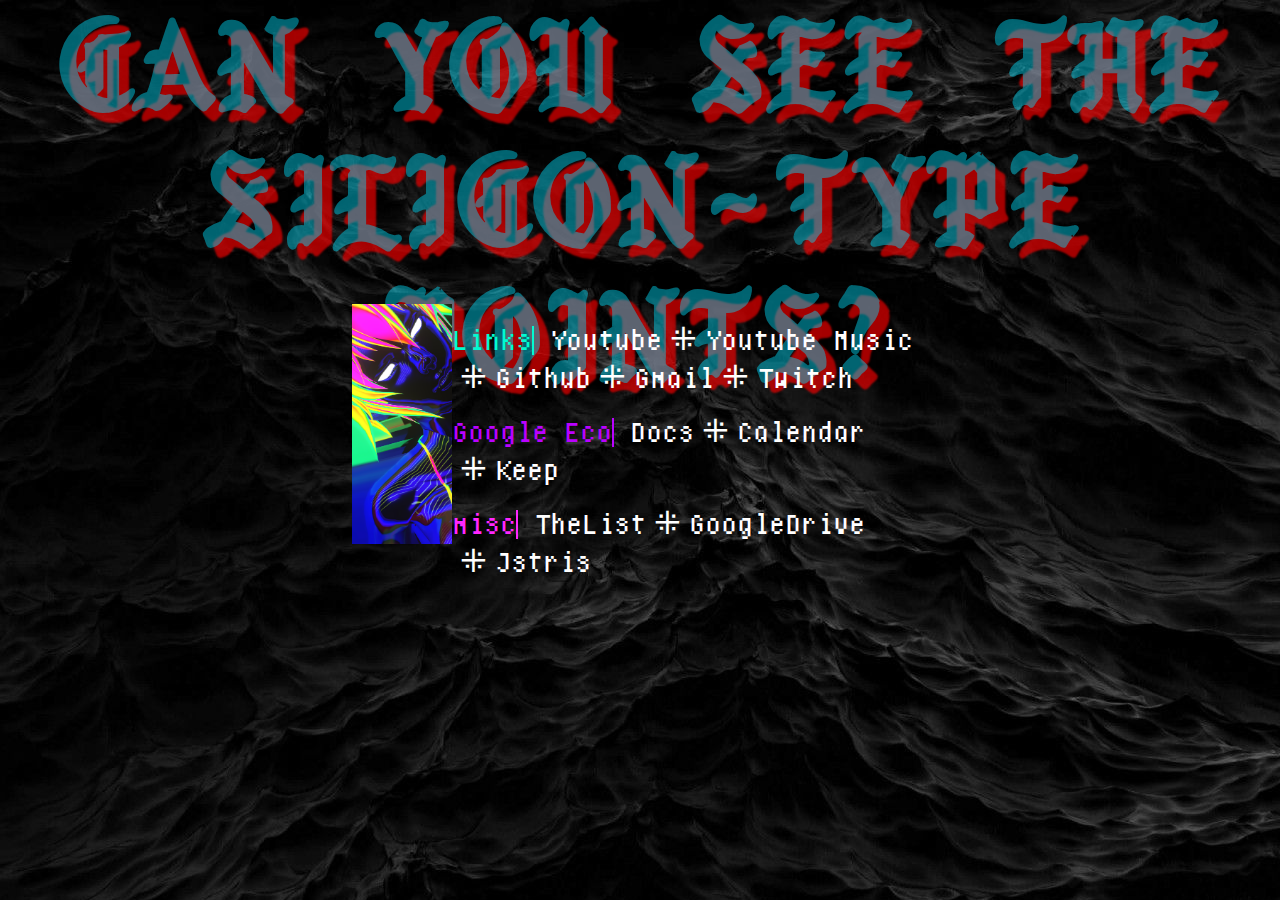
<file: index.html>
<!DOCTYPE html>
<html lang="en">
  <head>
    <meta charset="utf-8">
    <title>80808</title>
    <link rel="stylesheet" href="style.css">
  </head>
  <body>
    <h1>CAN YOU SEE THE SILICON-TYPE POINTS?</h1>
    <div>
      <img alt src="Thegirl.png" class="css01">
      <ul>
        <li>Links</li>
        <a href="https://www.youtube.com/">Youtube</a>
        <a href="https://music.youtube.com/">Youtube Music</a>
        <a href="https://github.com/VisualSn0w/808080">Github</a>
        <a href="https://mail.google.com/">Gmail</a>
        <a href="https://www.twitch.tv/">Twitch</a>
      </ul>
      <ul>
        <li>Google Eco</li>
        <a href="https://docs.google.com/">Docs</a>
        <a href="https://calendar.google.com/">Calendar</a>
        <a href="https://keep.google.com/">Keep</a>
      </ul>
      <ul>
        <li>misc</li>
        <a href="">TheList</a>
        <a href="https://drive.google.com/drive/">GoogleDrive</a>
        <a href="https://jstris.jezevec10.com/play/mode/1699">Jstris</a>
      </ul>
    </div>
  </body>
</html>
</file>
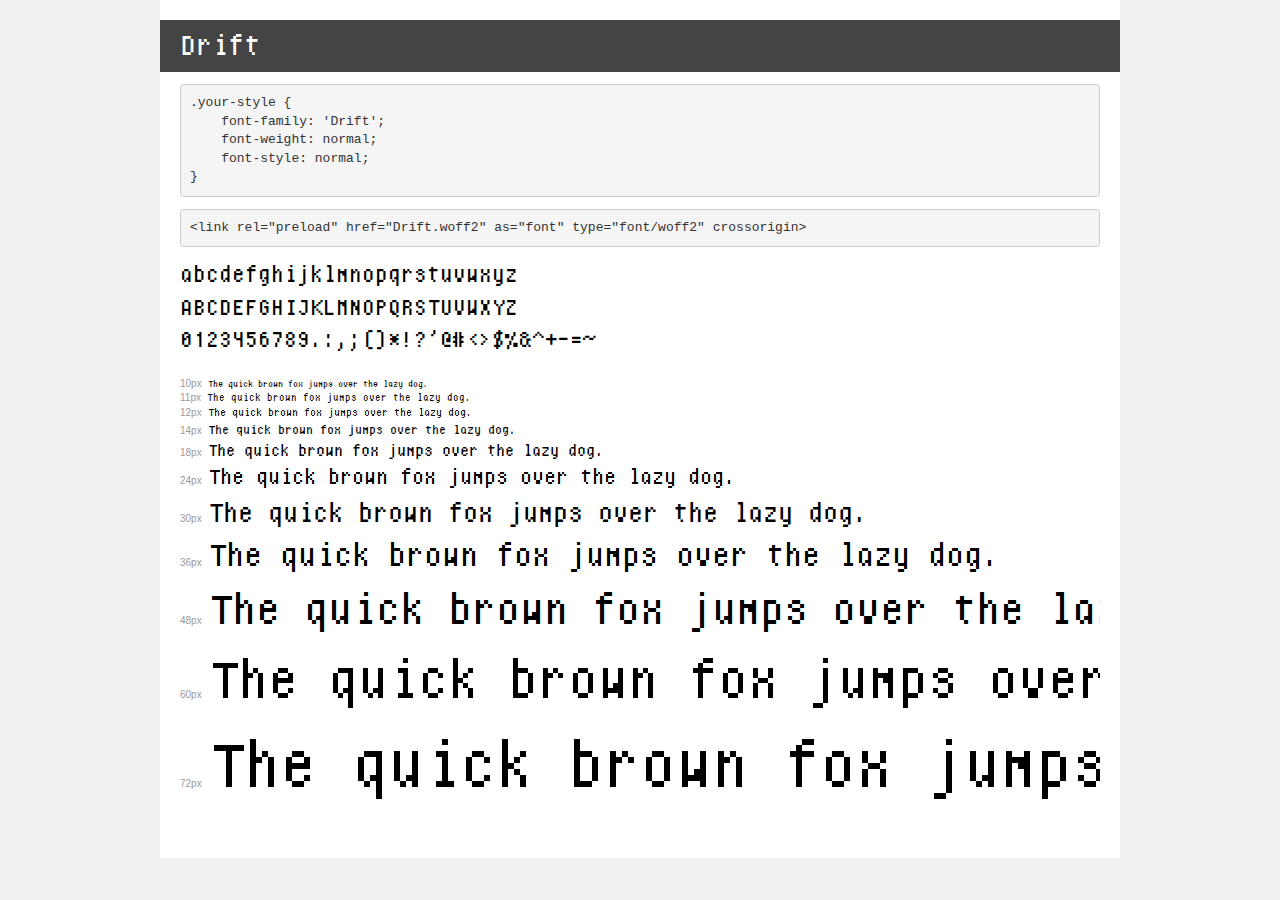
<file: demo.html>
<!DOCTYPE html>
<html lang="en">
<head>
    <meta charset="utf-8">
    <meta http-equiv="X-UA-Compatible" content="IE=edge">
    <meta name="viewport" content="width=device-width, initial-scale=1">
    <meta name="robots" content="noindex, noarchive">
    <meta name="format-detection" content="telephone=no">
    <title>Transfonter demo</title>
    <link href="stylesheet.css" rel="stylesheet">
    <style>
        /*
        http://meyerweb.com/eric/tools/css/reset/
        v2.0 | 20110126
        License: none (public domain)
        */
        html, body, div, span, applet, object, iframe,
        h1, h2, h3, h4, h5, h6, p, blockquote, pre,
        a, abbr, acronym, address, big, cite, code,
        del, dfn, em, img, ins, kbd, q, s, samp,
        small, strike, strong, sub, sup, tt, var,
        b, u, i, center,
        dl, dt, dd, ol, ul, li,
        fieldset, form, label, legend,
        table, caption, tbody, tfoot, thead, tr, th, td,
        article, aside, canvas, details, embed,
        figure, figcaption, footer, header, hgroup,
        menu, nav, output, ruby, section, summary,
        time, mark, audio, video {
            margin: 0;
            padding: 0;
            border: 0;
            font-size: 100%;
            font: inherit;
            vertical-align: baseline;
        }
        /* HTML5 display-role reset for older browsers */
        article, aside, details, figcaption, figure,
        footer, header, hgroup, menu, nav, section {
            display: block;
        }
        body {
            line-height: 1;
        }
        ol, ul {
            list-style: none;
        }
        blockquote, q {
            quotes: none;
        }
        blockquote:before, blockquote:after,
        q:before, q:after {
            content: '';
            content: none;
        }
        table {
            border-collapse: collapse;
            border-spacing: 0;
        }
        /* demo styles */
        body {
            background: #f0f0f0;
            color: #000;
        }
        .page {
            background: #fff;
            width: 920px;
            margin: 0 auto;
            padding: 20px 20px 0 20px;
            overflow: hidden;
        }
        .font-container {
            overflow-x: auto;
            overflow-y: hidden;
            margin-bottom: 40px;
            line-height: 1.3;
            white-space: nowrap;
            padding-bottom: 5px;
        }
        h1 {
            position: relative;
            background: #444;
            font-size: 32px;
            color: #fff;
            padding: 10px 20px;
            margin: 0 -20px 12px -20px;
        }
        .letters {
            font-size: 25px;
            margin-bottom: 20px;
        }
        .s10:before {
            content: '10px';
        }
        .s11:before {
            content: '11px';
        }
        .s12:before {
            content: '12px';
        }
        .s14:before {
            content: '14px';
        }
        .s18:before {
            content: '18px';
        }
        .s24:before {
            content: '24px';
        }
        .s30:before {
            content: '30px';
        }
        .s36:before {
            content: '36px';
        }
        .s48:before {
            content: '48px';
        }
        .s60:before {
            content: '60px';
        }
        .s72:before {
            content: '72px';
        }
        .s10:before, .s11:before, .s12:before, .s14:before,
        .s18:before, .s24:before, .s30:before, .s36:before,
        .s48:before, .s60:before, .s72:before {
            font-family: Arial, sans-serif;
            font-size: 10px;
            font-weight: normal;
            font-style: normal;
            color: #999;
            padding-right: 6px;
        }
        pre {
            display: block;
            padding: 9px;
            margin: 0 0 12px;
            font-family: Monaco, Menlo, Consolas, "Courier New", monospace;
            font-size: 13px;
            line-height: 1.428571429;
            color: #333;
            font-weight: normal;
            font-style: normal;
            background-color: #f5f5f5;
            border: 1px solid #ccc;
            overflow-x: auto;
            border-radius: 4px;
        }
        /* responsive */
        @media (max-width: 959px) {
            .page {
                width: auto;
                margin: 0;
            }
        }
    </style>
</head>
<body>
<div class="page">
    <div class="demo">
        <h1 style="font-family: 'Drift'; font-weight: normal; font-style: normal;">Drift</h1>
        <pre title="Usage">.your-style {
    font-family: 'Drift';
    font-weight: normal;
    font-style: normal;
}</pre>
        <pre title="Preload (optional)">
&lt;link rel=&quot;preload&quot; href=&quot;Drift.woff2&quot; as=&quot;font&quot; type=&quot;font/woff2&quot; crossorigin&gt;</pre>
        <div class="font-container" style="font-family: 'Drift'; font-weight: normal; font-style: normal;">
            <p class="letters">
                abcdefghijklmnopqrstuvwxyz<br>
ABCDEFGHIJKLMNOPQRSTUVWXYZ<br>
                0123456789.:,;()*!?'@#&lt;&gt;$%&^+-=~
            </p>
            <p class="s10" style="font-size: 10px;">The quick brown fox jumps over the lazy dog.</p>
            <p class="s11" style="font-size: 11px;">The quick brown fox jumps over the lazy dog.</p>
            <p class="s12" style="font-size: 12px;">The quick brown fox jumps over the lazy dog.</p>
            <p class="s14" style="font-size: 14px;">The quick brown fox jumps over the lazy dog.</p>
            <p class="s18" style="font-size: 18px;">The quick brown fox jumps over the lazy dog.</p>
            <p class="s24" style="font-size: 24px;">The quick brown fox jumps over the lazy dog.</p>
            <p class="s30" style="font-size: 30px;">The quick brown fox jumps over the lazy dog.</p>
            <p class="s36" style="font-size: 36px;">The quick brown fox jumps over the lazy dog.</p>
            <p class="s48" style="font-size: 48px;">The quick brown fox jumps over the lazy dog.</p>
            <p class="s60" style="font-size: 60px;">The quick brown fox jumps over the lazy dog.</p>
            <p class="s72" style="font-size: 72px;">The quick brown fox jumps over the lazy dog.</p>
        </div>
    </div>

</div>
</body>
</html>
</file>
<file: style.css>
/*
  Spacing
*/

div {
  --spacing: .25em;
}



/*
  Separator
*/

/* Content */

li:first-child:after {
  /*content: '|';*/
  /*content: '\000BB';*/ /* For » arrows */
  content: '';
  border-right: 2px solid;
  transition: border-right 50ms;
  margin-right: var(--spacing);
  
}

/* Hover effects */

ul:hover li:first-child:after {
  /*font-weight: bolder;*/
  border-right: 4px solid;
}

/* Link separator */

div {
  --link-separator: '⁜';
}


/*
  Colors
*/

/* Background */

body {
     background-image: url('806443.jpg');
}

/* Text */

div {
  --text-color: white;
}

/* Heading */

h1 {
  color: #00e1ff70;
}

/* Categories */

ul:nth-child(1) {
  color: #03fad1;
}
ul:nth-child(2) {
  color: #03fad1
  ;
}
ul:nth-child(3) {
  color: #ba02ff
  ;
}

ul:nth-child(4) {
  color: #ff27ff;
}

ul:nth-child(5) {
  color: #ffbe4f;
}



/*
  Amount of chars in longest category name + 1
*/

li {
  width: 8ch;
}



/*
  Actual code
*/
@font-face {
    font-family: 'iron-on_blackletterregular';
    src: url('iron-onblackletter-regular-webfont.woff2') format('woff2'),
         url('iron-onblackletter-regular-webfont.woff') format('woff');
    font-weight: normal;
    font-style: normal;
}
@font-face {
font-family: 'Drift';
src: url('Drift.woff2') format('woff2'),
    url('Drift.woff') format('woff'),
    url('Drift.svg#Drift') format('svg');
}
h1 {
  font-family: 'iron-on_blackletterregular';
  font-size: 8em;
  margin: 0;
  text-align: center;;
  text-shadow: 10px 10px 2px  #ff0000a4;
  text-decoration: none;
}


a {
  color: inherit;
  text-decoration: none;
}

ul {
  padding-left: 0px;
}

li, a {
  font-family: 'Drift', monospace;
  color: var(--text-color);
  display: inline;
  position: relative;
  font-size: 2em;
  letter-spacing: normal;
  transition: color 200ms;
}

a:hover, li {
  color: inherit;
}

li:after {
  position: relative;
  right: 0;
  height: 1em;
}

li, h1 {
  pointer-events: none;
  -webkit-user-select: none;
  -moz-user-select: none;
  -ms-user-select: none;
  user-select: none;
}

li {
  margin-right: var(--spacing);
}

a + a:before {
  content: var(--link-separator);
  margin-left: var(--spacing);
  margin-right: var(--spacing);
  color: var(--text-color);
}

div {
  letter-spacing: -1em;
  text-align: left;
  display: inline-block;
  padding-left: 2em;
  padding-right: 2em;
  position: absolute;
  top: 50%;
  left: 50%;
  -webkit-transform: translate(-50%, -50%);
  -moz-transform: translate(-50%, -50%);    /* Older Gecko browser */
  -ms-transform: translate(-50%, -50%);     /* IE9+ */
  -o-transform: translate(-50%, -50%);
  transform: translate(-50%, -50%);
}
.css01 {
  height: 240px;
  width: 100px;
  object-fit: cover;
  float: left;
}
</file>
<file: stylesheet.css>
@font-face {
    font-family: 'Drift';
    src: url('Drift.woff2') format('woff2'),
        url('Drift.woff') format('woff'),
        url('Drift.svg#Drift') format('svg');
    font-weight: normal;
    font-style: normal;
    font-display: swap;
}
</file>
